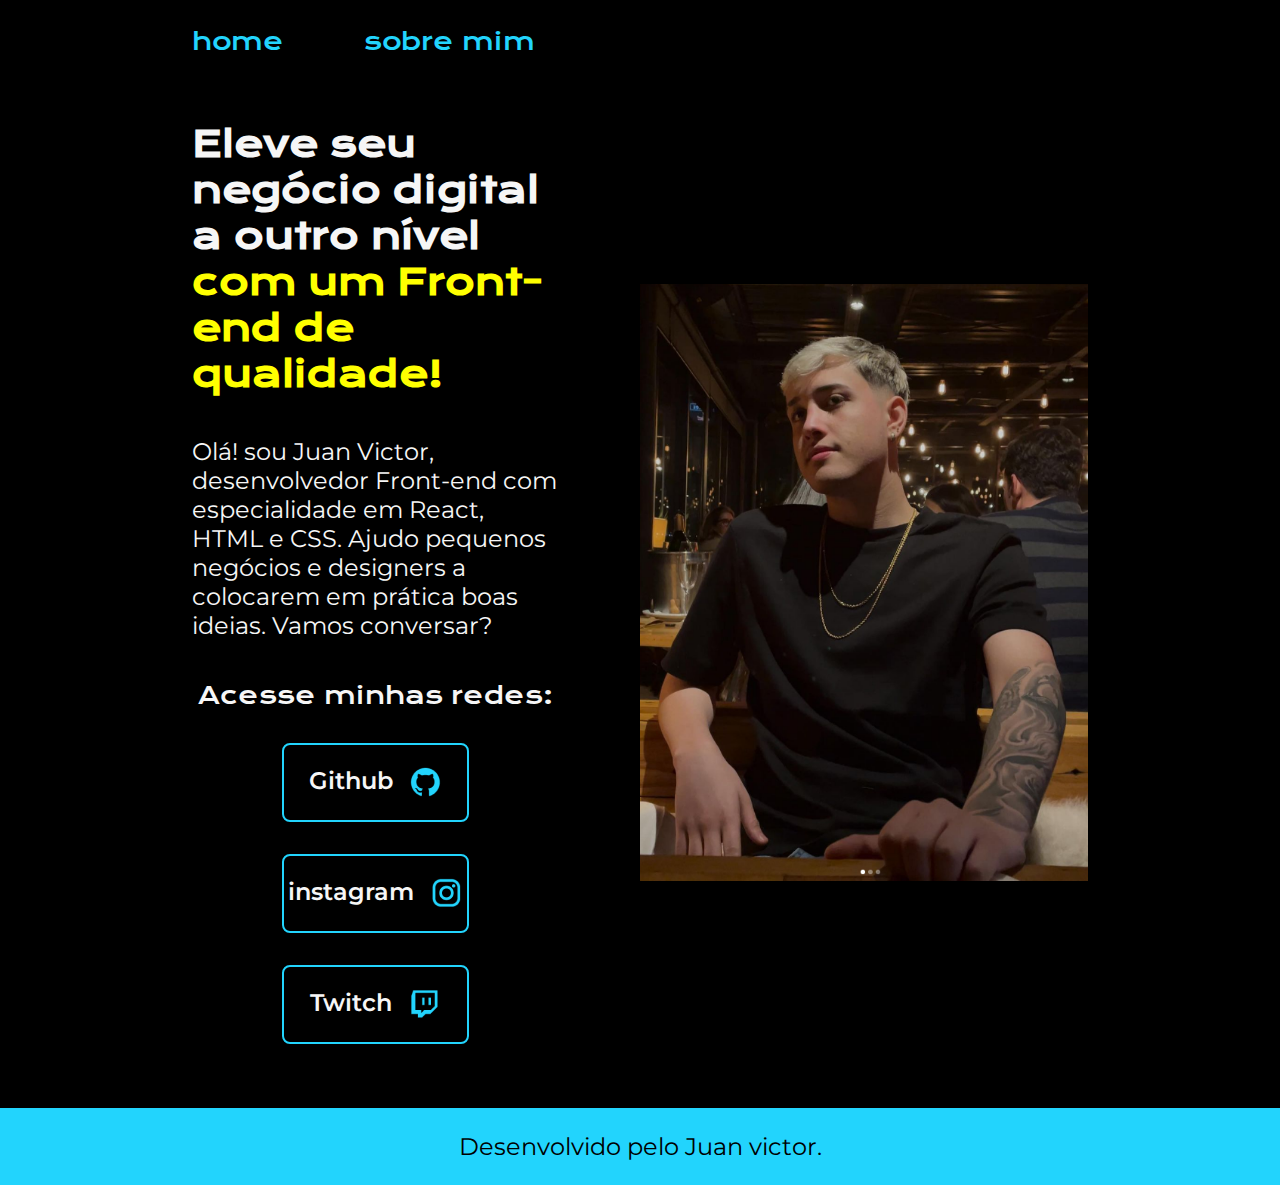
<file: index.html>
<!DOCTYPE html>
<html lang="pt-br">
<head>
    <meta charset="UTF-8">
    <meta http-equiv="X-UA-Compatible" content="IE=edge">
    <meta name="viewport" content="width=device-width, initial-scale=1.0">
    <title>Portfolio</title>
    <link rel="stylesheet" href="./styles/style.css">
</head>
<body>
    <header class="cabecalho">
        <nav class="cabecalho__menu" >
            <a class="cabecalho__menu__link" href="index.html" >home</a>
            <a class="cabecalho__menu__link" href="about.html">sobre mim</a>
        </nav>
    </header>
    <main class="apresentaçao">
        <section class="apresentaçao__conteudo">
            <h1 class="apresentaçao__conteudo__titulo">Eleve seu negócio digital a outro nível <strong class="titulo-destaque">com um Front-end de qualidade!</strong></h1>
            <p class="apresentacao__conteudo__texto">Olá! sou Juan Victor, desenvolvedor Front-end com especialidade em React, HTML e CSS. Ajudo pequenos negócios e designers a colocarem em prática boas ideias. Vamos conversar?</p>
            <div class="apresentacao__links">
                <h2 class="apresentacao__links__subtitulo"> Acesse minhas redes: </h2>
            <a class="apresentacao__links__navegacao" href="https://github.com/juanzin01">
                Github <img src="./assets/github.png" alt="">
                
            <a class="apresentacao__links__navegacao" href="https://instagram.com/juanzin01_">
                instagram <img src="./assets/instagram.png" alt="">
                
            <a class="apresentacao__links__navegacao" href="https://twitch.com/juanz1n_">
                Twitch <img src="./assets/twitch.png" alt="">

            </a>
            </div>
        </section>
            <img class="apresentacao__imagem"  src="./assets/unnamed.png " alt="foto do juan victor">

    </main>
    <footer class="rodape">
        <p>Desenvolvido pelo Juan victor.</p>
    </footer>
</body>
</html>
</file>
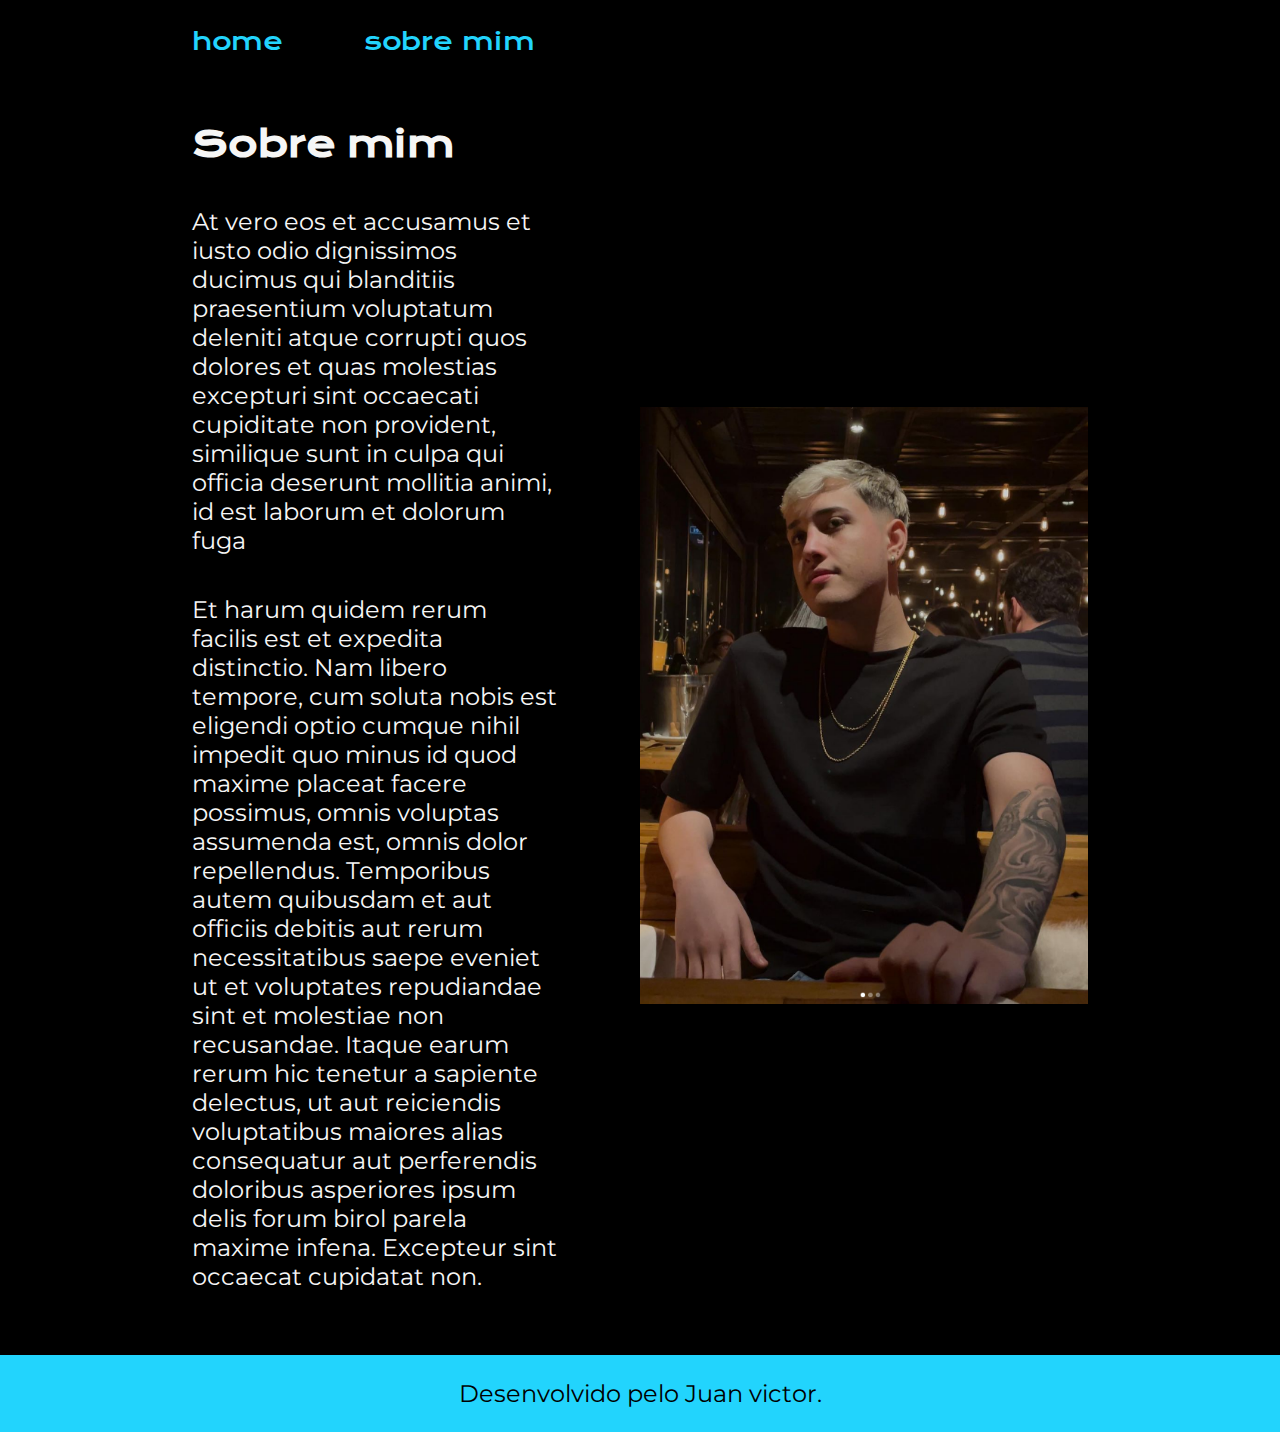
<file: about.html>
<!DOCTYPE html>
<html lang="pt-br">
<head>
    <meta charset="UTF-8">
    <meta http-equiv="X-UA-Compatible" content="IE=edge">
    <meta name="viewport" content="width=device-width, initial-scale=1.0">
    <title>Sobre mim</title>
    <link rel="stylesheet" href="./styles/style.css">
</head>
<body>
    <header class="cabecalho">
        <nav class="cabecalho__menu" >
            <a class="cabecalho__menu__link" href="index.html" >home</a>
            <a class="cabecalho__menu__link" href="about.html">sobre mim</a>
        </nav>
    </header>
    
    <main class="apresentaçao">
        <section class="apresentaçao__conteudo">

    <h1 class="apresentaçao__conteudo__titulo">Sobre mim</h1>
    <p class="apresentacao__conteudo__texto">   
        At vero eos et accusamus et iusto odio dignissimos ducimus qui blanditiis praesentium voluptatum deleniti atque corrupti quos dolores et quas molestias excepturi sint occaecati cupiditate non provident, similique sunt in culpa qui officia deserunt mollitia animi, id est laborum et dolorum fuga
        
         </p>
    <p class="apresentacao__conteudo__texto">Et harum quidem rerum facilis est et expedita distinctio. Nam libero tempore, cum soluta nobis est eligendi optio cumque nihil impedit quo minus id quod maxime placeat facere possimus, omnis voluptas assumenda est, omnis dolor repellendus. Temporibus autem quibusdam et aut officiis debitis aut rerum necessitatibus saepe eveniet ut et voluptates repudiandae sint et molestiae non recusandae. Itaque earum rerum hic tenetur a sapiente delectus, ut aut reiciendis voluptatibus maiores alias consequatur aut perferendis doloribus asperiores ipsum delis forum birol parela maxime infena. Excepteur sint occaecat cupidatat non.</p>
        </section>

        <img class="apresentacao__imagem"  src="./assets/unnamed.png " alt="foto do juan victor">

    </main>

    <footer class="rodape">
        <p>Desenvolvido pelo Juan victor.</p>
    </footer>
</body>
</html>
</file>
<file: styles/style.css>
@import url('https://fonts.googleapis.com/css2?family=Krona+One&display=swap');
@import url('https://fonts.googleapis.com/css2?family=Krona+One&family=Montserrat:wght@100;400&display=swap');
@import url('https://fonts.googleapis.com/css2?family=Krona+One&family=Montserrat:ital,wght@1,600&display=swap');

:root {
 --cor-primaria:   black    ;
 --cor-secundaria: #f6f6f6;
--cor-terciaria:   #22d4fd;
--fonte-primaria: 'Krona One', sans-serif;
--fonte-secundaria: 'Montserrat', sans-serif;

}

* {
    margin: 0%;
    padding: 0%;
}
body {
    /* height: 100vh; */
    box-sizing: border-box;
    background-color: var(--cor-primaria)  ;
    color: var(--cor-secundaria);
}
.cabecalho {
    padding: 2% 0% 0% 15% ;

}
.cabecalho__menu {
display: flex;
gap: 80px;
}

.cabecalho__menu__link {
    font-family: var(--fonte-primaria);
    font-size: 24px;
    font-weight: 600px;
    color: var(--cor-terciaria);
    text-decoration: none;


}

.titulo-destaque {
    color:yellow ;
}
.apresentaçao{
    padding: 5% 15%;
    display: flex;
    align-items: center;
    justify-content:space-between;
    gap: 82px;
}

.apresentaçao__conteudo { 
     width: 50%; ; 
     display: flex;  
     flex-direction: column;
     gap: 40px;
    
}
.apresentaçao__conteudo__titulo { 
    font-size: 2.25rem;
    font-family: var(--fonte-primaria);
}
.apresentacao__conteudo__texto {
    font-size: 1.5rem;
    font-family: var(--fonte-secundaria);
}
.apresentacao__links {
    display: flex;
    flex-direction: column;
    justify-content: space-between;
    align-items: center;
    gap: 32px;
}
.apresentacao__links__subtitulo{ 
    font-family:var(--fonte-primaria);
    font-weight: 400;
    font-size: 1.5rem;
}
.apresentacao__links__navegacao {
     
    display: flex;
    justify-content: center;
    gap: 16px;
    border: 2px solid var(--cor-terciaria);
    width: 50%;
    text-align: center;
    border-radius: 8px;
    font-size: 1.5rem;
    font-weight: 600;
    padding: 21.5px 0px;
    color: var(--cor-secundaria);
    font-family: var(--fonte-secundaria);
    text-decoration: none;

}
.apresentacao__links__link :hover {

    background-color: var(--cor-terciaria);

}
.apresentacao__imagem {
width: 50%;
}
.rodape {
    padding: 24px;
    color: var(--cor-primaria);
    background-color: var(--cor-terciaria);
    display: flex;
    justify-content: center;
    font-family: var(--fonte-secundaria);
    font-size: 1.5rem;
    font-weight: 400px;

}
@media( max-width: 1200px:) {
    .cabecalho{
padding: 10%;

    
    }
    .cabecalho__menu{

        justify-content: center ;
    }

.apresentaçao {
    flex-direction: column column-reverse;
    padding: 5%;

}
.apresentaçao__conteudo{
    width: auto;
}

}
</file>
